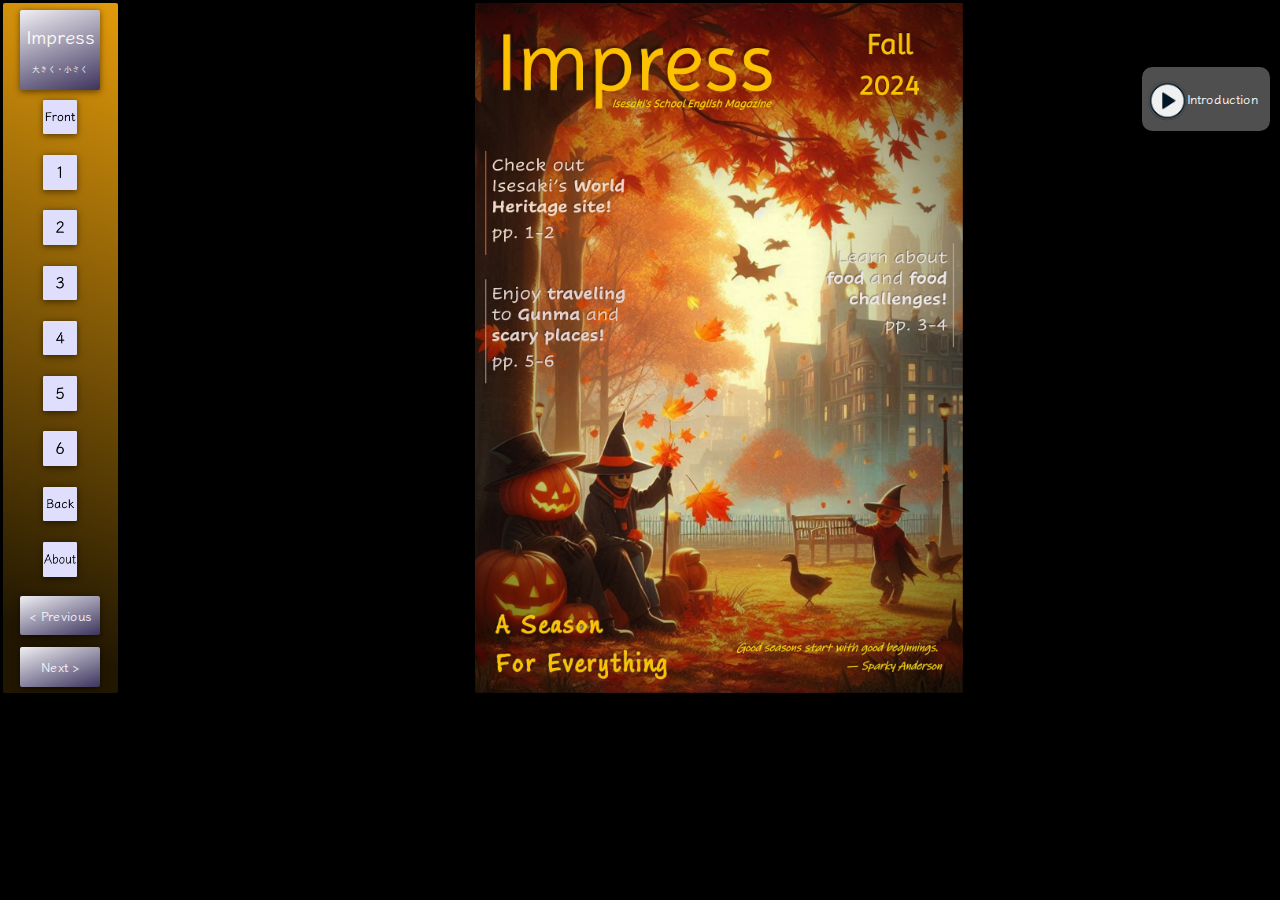
<file: index.html>
<!DOCTYPE html>
<html>
	<head>
		<meta charset="UTF-8" />

		<link href="style.css" rel="stylesheet" />
		<meta
			name="viewport"
			content="width=1920, height=1080, initial-scale=1.0, minimum-scale=1.0, maximum-scale=1.0, user-scalable=no"
		/>
		<title>Impress Magazine - Fall, 2024</title>
		<link rel="icon" type="image/x-icon" href="nav-images/logo.png" />
		<link id="favicon" rel="shortcut icon" href="nav-images/logo.png" />
		<script type="text/javascript" src="scripts.js"></script>
	</head>
	<body>
		<div id="viewport">
			<div id="container">
				<!-- Your website content goes here -->

				<div class="item sidebar sidebar-left">
					<div class="item header header-left">
						<form>
							<!-- <button class="menu-button clickable" type="submit" formaction="index.html" >
                        <h6>Impress<br>Magazine</h6>
                    </button> -->
							<button
								class="menu-button clickable"
								type="button"
								onclick="toggleFullScreen();"
							>
								<h5>
									Impress<small><br />大きく・小さく</small>
								</h5>
							</button>
						</form>
					</div>

					<div class="left-menu">
						<div class="left-menu-button">
							<a href="index.html" target="_self"
								><img
									class="left-menu-image clickable"
									src="nav-images/front.png"
									alt="Link to Front Cover"
							/></a>
						</div>
						<div class="left-menu-button">
							<a href="1.html" target="_self"
								><img
									class="left-menu-image clickable"
									src="nav-images/1.png"
									alt="Link to Page 1"
							/></a>
						</div>
						<div class="left-menu-button">
							<a href="1.html" target="_self"
								><img
									class="left-menu-image clickable"
									src="nav-images/2.png"
									alt="Link to Page 2"
							/></a>
						</div>
						<div class="left-menu-button">
							<a href="3.html" target="_self"
								><img
									class="left-menu-image clickable"
									src="nav-images/3.png"
									alt="Link to Page 3"
							/></a>
						</div>
						<div class="left-menu-button">
							<a href="3.html" target="_self"
								><img
									class="left-menu-image clickable"
									src="nav-images/4.png"
									alt="Link to Page 4"
							/></a>
						</div>
						<div class="left-menu-button">
							<a href="5.html" target="_self"
								><img
									class="left-menu-image clickable"
									src="nav-images/5.png"
									alt="Link to Page 5"
							/></a>
						</div>
						<div class="left-menu-button">
							<a href="5.html" target="_self"
								><img
									class="left-menu-image clickable"
									src="nav-images/6.png"
									alt="Link to Page 6"
							/></a>
						</div>
						<div class="left-menu-button">
							<a href="cover.html" target="_self"
								><img
									class="left-menu-image clickable"
									src="nav-images/back.png"
									alt="Link to Back Cover"
							/></a>
						</div>
						<div class="left-menu-button">
							<a href="about.html" target="_self"
								><img
									class="left-menu-image clickable"
									src="nav-images/about.png"
							/></a>
						</div>
					</div>
					<!-- Closing the left-menu div -->

					<div class="item footer footer-left-top">
						<form>
							<button
								class="menu-button-small clickable"
								type="submit"
								formaction="cover.html"
							>
								<h6>&lt; Previous</h6>
							</button>
						</form>
					</div>
					<div class="item footer footer-left-bottom">
						<form>
							<button
								class="menu-button-small clickable"
								type="submit"
								formaction="1.html"
							>
								<h6>Next &gt;</h6>
							</button>
						</form>
					</div>
				</div>
				<!-- Closing the sidebar div -->

				<div class="item gap-left"></div>

				<div
					class="item content-center"
					style="
						background-image: url('Web/page00.jpg');
						background-size: contain;
						background-position: center;
						background-repeat: no-repeat;
						background-color: #000000;
					"
				>
					<div class="left-content">
						<!-- Buttons for Intro Text -->

						<button
							class="center-items right-nav-buttons clickable"
							type="button"
							onClick="PlayAndShow('audio1-0', 'text1-0', 'play1-0')"
							style="position: absolute; top: 5vw; left: 89vw"
						>
							<img
								id="play1-0"
								class="audio-button-image clickable"
								src="nav-images/play-g79150a13d_1280.png"
							/>
							<h6 style="text-align: center">Introduction</h6>
						</button>

						<div class="items hidden-text" id="text1-0">
							<!-- Modal content -->
							<div class="modal-content">
								<div class="modal-header">
									<span
										class="close clickable"
										onClick="ResetPlayAndShow('audio1-0', 'text1-0', 'play1-0'), ResetPlayAndShow('audio1-0', 'text1-0', 'play1-0a')"
										>&times;</span
									>
									<span
										class="modal-play-left clickable"
										onClick="PlaySound('audio1-0', 'play1-0a')"
										><img
											id="play1-0a"
											class="audio-button-image clickable"
											src="nav-images/play-g79150a13d_1280.png"
									/></span>
								</div>

								<div class="modal-body">
									<h3>About This Issue</h3>
									<p
										style="
											font-size: 3.5vh;
											text-align: left;
											text-indent: 0.9vw;
											margin: 0.1vh;
											padding: 1vh;
										"
									>
										Hello, this is George, and thanks for reading this
										<i>Fall, 2024</i> issue of <i>Impress</i>.
									</p>
									<p
										style="
											font-size: 3.5vh;
											text-align: left;
											text-indent: 0.9vw;
											margin: 0.1vh;
											padding: 1vh;
										"
									>
										There are five stories in this issue. First is our adventure
										to the Tajima Yahei Sericulture Farm. There's a short
										Halloween game there that we hope you'll enjoy, too.
									</p>
									<p
										style="
											font-size: 3.5vh;
											text-align: left;
											text-indent: 0.9vw;
											margin: 0.1vh;
											padding: 1vh;
										"
									>
										Next, we have some stories about food. There's something
										about Thanksgiving and something about food challenges.
									</p>
									<p
										style="
											font-size: 3.5vh;
											text-align: left;
											text-indent: 0.9vw;
											margin: 0.1vh;
											padding: 1vh;
										"
									>
										Last, we have some stories about travel, and if you're
										interested, two scary places you can travel. In this app, we
										also include a special scary page for you, too. Can you find
										it?
									</p>
									<p
										style="
											font-size: 3.5vh;
											text-align: left;
											text-indent: 0.9vw;
											margin: 0.1vh;
											padding: 1vh;
										"
									>
										We hope you enjoy reading this issue, and we hope to hear
										what you think about it! We'd love to hear your comments and
										ideas for the next issue.
									</p>
								</div>
								<div class="modal-footer"></div>
							</div>
						</div>

						<!-- Audio for Intro Text -->

						<audio id="audio1-0" class="playondemand">
							<source src="./audio/audio0-1.mp3" type="audio/mp3" />
						</audio>
					</div>
				</div>
			</div>
		</div>
	</body>
</html>
</file>
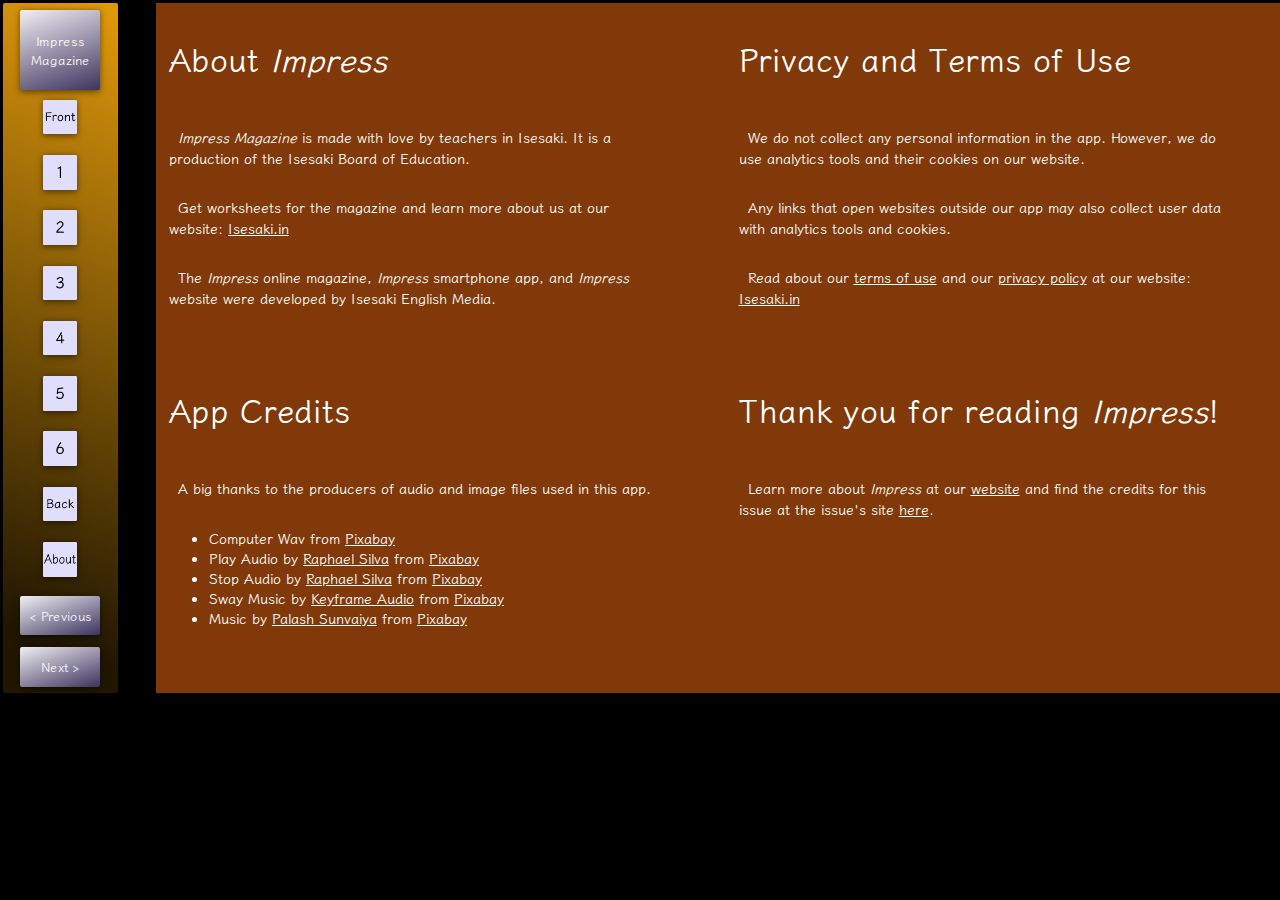
<file: about.html>
<!DOCTYPE html>
<html>
	<head>
		<meta charset="UTF-8" />

		<link href="style.css" rel="stylesheet" />
		<link href="style-about-blocks.css" rel="stylesheet" />
		<meta
			name="viewport"
			content="width=1920, height=1080, initial-scale=1.0, minimum-scale=1.0, maximum-scale=1.0, user-scalable=no"
		/>
		<title>Impress Magazine - Fall, 2024</title>
		<link rel="icon" type="image/x-icon" href="nav-images/logo.png" />
		<link id="favicon" rel="shortcut icon" href="nav-images/logo.png" />
		<script type="text/javascript" src="scripts.js"></script>
	</head>
	<body>
		<div id="container">
			<!-- Your website content goes here -->

            <div class="item sidebar sidebar-left">
                <div class="item header header-left">
                    <form>
                        <button
                            class="menu-button clickable"
                            type="submit"
                            formaction="../index.html"
                        >
                            <h6>Impress<br />Magazine</h6>
                        </button>
                    </form>
                </div>

				<div class="left-menu">
					<div class="left-menu-button">
						<a href="index.html" target="_self"
							><img
								class="left-menu-image clickable"
								src="nav-images/front.png"
								alt="Link to Front Cover"
						/></a>
					</div>
					<div class="left-menu-button">
						<a href="1.html" target="_self"
							><img
								class="left-menu-image clickable"
								src="nav-images/1.png"
								alt="Link to Page 1"
						/></a>
					</div>
					<div class="left-menu-button">
						<a href="1.html" target="_self"
							><img
								class="left-menu-image clickable"
								src="nav-images/2.png"
								alt="Link to Page 2"
						/></a>
					</div>
					<div class="left-menu-button">
						<a href="3.html" target="_self"
							><img
								class="left-menu-image clickable"
								src="nav-images/3.png"
								alt="Link to Page 3"
						/></a>
					</div>
					<div class="left-menu-button">
						<a href="3.html" target="_self"
							><img
								class="left-menu-image clickable"
								src="nav-images/4.png"
								alt="Link to Page 4"
						/></a>
					</div>
					<div class="left-menu-button">
						<a href="5.html" target="_self"
							><img
								class="left-menu-image clickable"
								src="nav-images/5.png"
								alt="Link to Page 5"
						/></a>
					</div>
					<div class="left-menu-button">
						<a href="5.html" target="_self"
							><img
								class="left-menu-image clickable"
								src="nav-images/6.png"
								alt="Link to Page 6"
						/></a>
					</div>
					<div class="left-menu-button">
						<a href="cover.html" target="_self"
							><img
								class="left-menu-image clickable"
								src="nav-images/back.png"
								alt="Link to Back Cover"
						/></a>
					</div>
					<div class="left-menu-button">
						<a href="about.html" target="_self"
							><img
								class="left-menu-image clickable"
								src="nav-images/about.png"
						/></a>
					</div>
				</div>
				<!-- Closing the left-menu div -->

				<div class="item footer footer-left-top">
					<form>
						<button
							class="menu-button-small clickable"
							type="submit"
							formaction="cover.html"
						>
							<h6>&lt; Previous</h6>
						</button>
					</form>
				</div>
				<div class="item footer footer-left-bottom">
					<form>
						<button
							class="menu-button-small clickable"
							type="submit"
							formaction="index.html"
						>
							<h6>Next &gt;</h6>
						</button>
					</form>
				</div>
			</div>
			<!-- Closing the sidebar div -->

			<div class="item gap-left"></div>

			<div
				class="item content-center"
				style="background-image: none; background-color: #813909"
			>
				<div class="left-content">
					<div class="about-grid-container">
						<div class="about-grid-item">
							<h3>About <i>Impress</i></h3>
							<p class="credit-text">
								<i>Impress Magazine</i> is made with love by teachers in
								Isesaki. It is a production of the Isesaki Board of Education.
							</p>
							<p class="credit-text">
								Get worksheets for the magazine and learn more about us at our
								website:
								<a
									href="https://in.isesaki.in/"
									class="credit-text"
									target="_blank"
									>Isesaki.in</a
								>
							</p>
							<p class="credit-text">
								The <i>Impress</i> online magazine, <i>Impress</i> smartphone
								app, and <i>Impress</i> website were developed by Isesaki
								English Media.
							</p>
						</div>
						<div class="about-grid-item">
							<h3>Privacy and Terms of Use</h3>

							<p class="credit-text">
								We do not collect any personal information in the app. However,
								we do use analytics tools and their cookies on our website.
							</p>
							<p class="credit-text">
								Any links that open websites outside our app may also collect
								user data with analytics tools and cookies.
							</p>
							<p class="credit-text">
								Read about our
								<a
									href="https://www.isesaki.in/terms-and-privacy/1/"
									class="credit-text"
									target="_blank"
									>terms of use</a
								>
								and our
								<a
									href="https://www.isesaki.in/terms-and-privacy/2/"
									class="credit-text"
									target="_blank"
									>privacy policy</a
								>
								at our website:
								<a
									href="https://in.isesaki.in/"
									class="credit-text"
									target="_blank"
									>Isesaki.in</a
								>
							</p>
						</div>

						<div class="about-grid-item">
							<h3>App Credits</h3>
							<p class="credit-text">
								A big thanks to the producers of audio and image files used in
								this app.
							</p>
							<ul>
								<li>
									Computer Wav from
									<a
										href="https://pixabay.com/sound-effects/?utm_source=link-attribution&utm_medium=referral&utm_campaign=music&utm_content=14702"
										class="credit-text"
										target="_blank"
										>Pixabay</a
									>
								</li>
								<li>
									Play Audio by
									<a
										href="https://pixabay.com/users/raphaelsilva-4702998/?utm_source=link-attribution&utm_medium=referral&utm_campaign=image&utm_content=2935460"
										class="credit-text"
										target="_blank"
										>Raphael Silva</a
									>
									from
									<a
										href="https://pixabay.com//?utm_source=link-attribution&utm_medium=referral&utm_campaign=image&utm_content=2935460"
										class="credit-text"
										target="_blank"
										>Pixabay</a
									>
								</li>
								<li>
									Stop Audio by
									<a
										href="https://pixabay.com/users/raphaelsilva-4702998/?utm_source=link-attribution&utm_medium=referral&utm_campaign=image&utm_content=2935470"
										class="credit-text"
										target="_blank"
										>Raphael Silva</a
									>
									from
									<a
										href="https://pixabay.com//?utm_source=link-attribution&utm_medium=referral&utm_campaign=image&utm_content=2935470"
										class="credit-text"
										target="_blank"
										>Pixabay</a
									>
								</li>
								<li>
									Sway Music by
									<a
										href="https://pixabay.com/users/keyframe_audio-32058364/?utm_source=link-attribution&utm_medium=referral&utm_campaign=music&utm_content=134991"
										class="credit-text"
										target="_blank"
										>Keyframe Audio</a
									>
									from
									<a
										href="https://pixabay.com//?utm_source=link-attribution&utm_medium=referral&utm_campaign=music&utm_content=134991"
										class="credit-text"
										target="_blank"
										>Pixabay</a
									>
								</li>
								<li>
									Music by
									<a
										href="https://pixabay.com/users/p4lash-24520502/?utm_source=link-attribution&utm_medium=referral&utm_campaign=music&utm_content=144238"
										class="credit-text"
										target="_blank"
										>Palash Sunvaiya</a
									>
									from
									<a
										href="https://pixabay.com//?utm_source=link-attribution&utm_medium=referral&utm_campaign=music&utm_content=144238"
										class="credit-text"
										target="_blank"
										>Pixabay</a
									>
								</li>
							</ul>
						</div>
						<div class="about-grid-item">
							<h3>Thank you for reading <i>Impress</i>!</h3>
							<p class="credit-text">
								Learn more about <i>Impress</i> at our
								<a
									href="https://in.isesaki.in/"
									target="_blank"
									class="credit-text"
									>website</a
								>
								and find the credits for this issue at the issue's site
								<a
									href="https://sites.google.com/isesaki-school.ed.jp/impress-fall-2024"
									target="_blank"
									class="credit-text"
									>here</a
								>.
							</p>
						</div>
					</div>
				</div>
			</div>
		</div>
	</body>
</html>
</file>
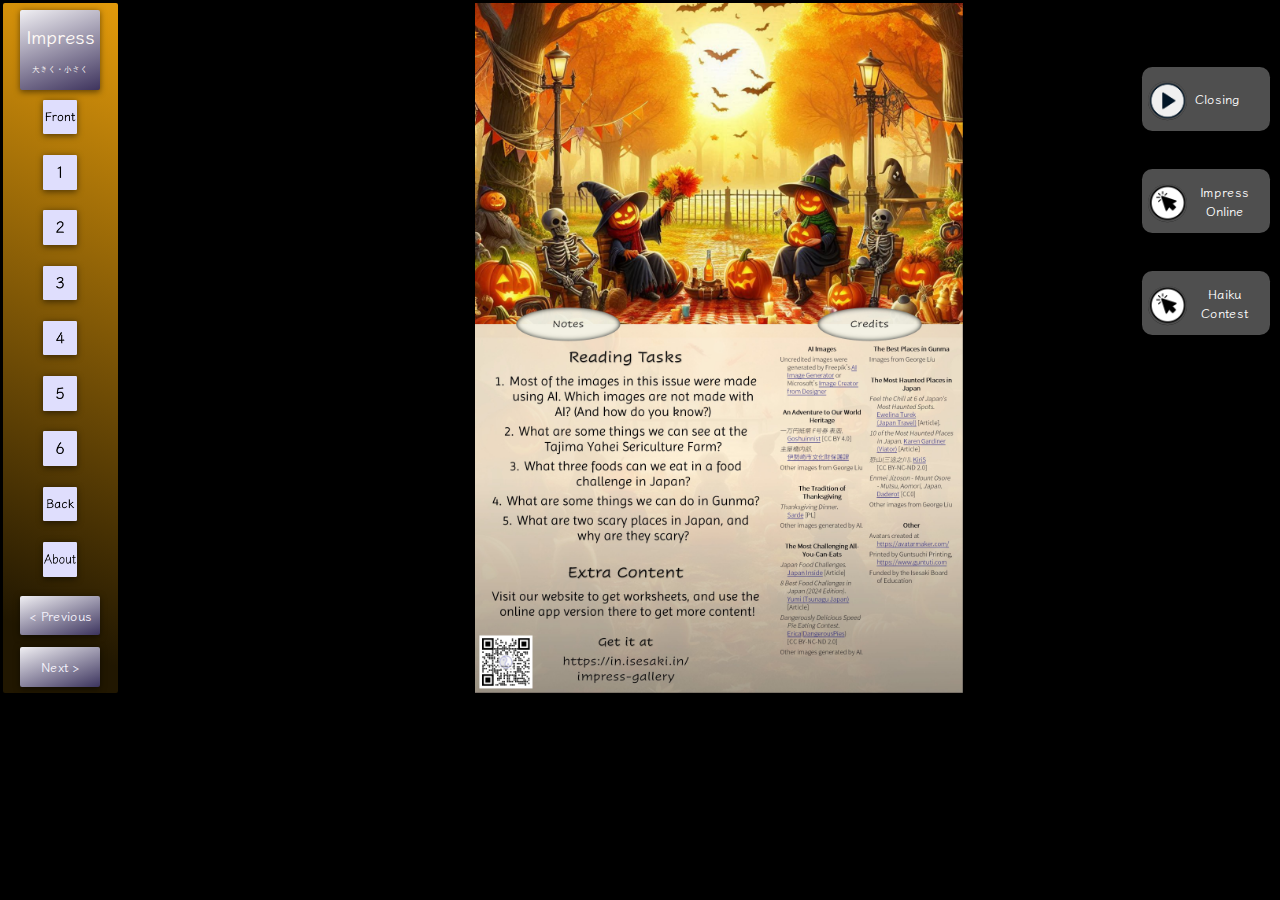
<file: cover.html>
<!DOCTYPE html>
<html>
	<head>
		<meta charset="UTF-8" />

		<link href="style.css" rel="stylesheet" />
		<meta
			name="viewport"
			content="width=1920, height=1080, initial-scale=1.0, minimum-scale=1.0, maximum-scale=1.0, user-scalable=no"
		/>
		<title>Impress Magazine - Fall, 2024</title>
		<link rel="icon" type="image/x-icon" href="nav-images/logo.png" />
		<link id="favicon" rel="shortcut icon" href="nav-images/logo.png" />
		<script type="text/javascript" src="scripts.js"></script>
	</head>
	<body>
		<div id="viewport">
			<div id="container">
				<!-- Your website content goes here -->

				<div class="item sidebar sidebar-left">
					<div class="item header header-left">
						<form>
							<!-- <button class="menu-button clickable" type="submit" formaction="index.html" >
                <h6>Impress<br>Magazine</h6>
            </button> -->
							<button
								class="menu-button clickable"
								type="button"
								onclick="toggleFullScreen();"
							>
								<h5>
									Impress<small><br />大きく・小さく</small>
								</h5>
							</button>
						</form>
					</div>

					<div class="left-menu">
						<div class="left-menu-button">
							<a href="index.html" target="_self"
								><img
									class="left-menu-image clickable"
									src="nav-images/front.png"
									alt="Link to Front Cover"
							/></a>
						</div>
						<div class="left-menu-button">
							<a href="1.html" target="_self"
								><img
									class="left-menu-image clickable"
									src="nav-images/1.png"
									alt="Link to Page 1"
							/></a>
						</div>
						<div class="left-menu-button">
							<a href="1.html" target="_self"
								><img
									class="left-menu-image clickable"
									src="nav-images/2.png"
									alt="Link to Page 2"
							/></a>
						</div>
						<div class="left-menu-button">
							<a href="3.html" target="_self"
								><img
									class="left-menu-image clickable"
									src="nav-images/3.png"
									alt="Link to Page 3"
							/></a>
						</div>
						<div class="left-menu-button">
							<a href="3.html" target="_self"
								><img
									class="left-menu-image clickable"
									src="nav-images/4.png"
									alt="Link to Page 4"
							/></a>
						</div>
						<div class="left-menu-button">
							<a href="5.html" target="_self"
								><img
									class="left-menu-image clickable"
									src="nav-images/5.png"
									alt="Link to Page 5"
							/></a>
						</div>
						<div class="left-menu-button">
							<a href="5.html" target="_self"
								><img
									class="left-menu-image clickable"
									src="nav-images/6.png"
									alt="Link to Page 6"
							/></a>
						</div>
						<div class="left-menu-button">
							<a href="cover.html" target="_self"
								><img
									class="left-menu-image clickable"
									src="nav-images/back.png"
									alt="Link to Back Cover"
							/></a>
						</div>
						<div class="left-menu-button">
							<a href="about.html" target="_self"
								><img
									class="left-menu-image clickable"
									src="nav-images/about.png"
							/></a>
						</div>
					</div>
					<!-- Closing the left-menu div -->

					<div class="item footer footer-left-top">
						<form>
							<button
								class="menu-button-small clickable"
								type="submit"
								formaction="5.html"
							>
								<h6>&lt; Previous</h6>
							</button>
						</form>
					</div>
					<div class="item footer footer-left-bottom">
						<form>
							<button
								class="menu-button-small clickable"
								type="submit"
								formaction="index.html"
							>
								<h6>Next &gt;</h6>
							</button>
						</form>
					</div>
				</div>
				<!-- Closing the sidebar div -->

				<div class="item gap-left"></div>

				<div
					class="item content-center"
					style="
						background-image: url('Web/page07.jpg');
						background-size: contain;
						background-position: center;
						background-attachment: local;
						background-repeat: no-repeat;
						background-color: #000000;
					"
				>
					<div class="center-items">
						<!-- Buttons -->

						<button
							class="center-items right-nav-buttons clickable"
							type="button"
							onClick="PlayAndShow('audio1-0', 'text1-0', 'play1-0')"
							style="position: absolute; top: 5vw; left: 89vw"
						>
							<img
								id="play1-0"
								class="audio-button-image clickable"
								src="nav-images/play-g79150a13d_1280.png"
							/>
							<h6>&nbsp;&nbsp;Closing</h6>
						</button>

						<form
							action="https://sites.google.com/isesaki-school.ed.jp/impress-fall-2024"
							method="get"
							target="_blank"
						>
							<button
								class="center-items right-nav-buttons clickable"
								type="submit"
								style="position: absolute; top: 13vw; left: 89vw"
							>
								<img
									id="play1-2"
									class="audio-button-image clickable"
									src="nav-images/link.png"
								/>
								<h6>Impress Online</h6>
							</button>
						</form>

						<form
						action="https://sites.google.com/isesaki-school.ed.jp/impress-contests"
						method="get"
						target="_blank"
					>
						<button
							class="center-items right-nav-buttons clickable"
							type="submit"
							style="position: absolute; top: 21vw; left: 89vw"
						>
							<img
								id="play1-3"
								class="audio-button-image clickable"
								src="nav-images/link.png"
							/>
							<h6>Haiku Contest</h6>
						</button>
					</form>

						<!-- Closing Text -->

						<div class="items hidden-text" id="text1-0">
							<!-- Modal content -->
							<div class="modal-content">
								<div class="modal-header">
									<span
										class="close clickable"
										onClick="ResetPlayAndShow('audio1-0', 'text1-0', 'play1-0'), ResetPlayAndShow('audio1-0', 'text1-0', 'play1-0a')"
										>&times;</span
									>
									<span
										class="modal-play clickable"
										onClick="PlaySound('audio1-0', 'play1-0a')"
										><img
											id="play1-0a"
											class="audio-button-image clickable"
											src="nav-images/play-g79150a13d_1280.png"
									/></span>
								</div>

								<div class="modal-body">
									<h3>Closing</h3>
									<p
										style="
											font-size: 4vh;
											text-align: left;
											text-indent: 0.9vw;
											margin: 0.1vh;
											line-height: 2;
										"
									>
										That's it for this issue of <i>Impress</i>. Thanks as always
										for your support and ideas. If you have any ideas for the
										next issue of Impress, go to our website and send them in!
										We're always glad to hear from you.
									</p>
									<p
										style="
											font-size: 4vh;
											text-align: left;
											text-indent: 0.9vw;
											margin: 0.1vh;

											line-height: 2;
										"
									>
										<br />
										P.S.: Visit our website to get even more content! And don't
										forget to talk to your friends and teachers about
										<i>Impress</i>!
										<br /><br />

										P.S.S.: Don't forget about our Haiku Contest! Enter and you might win some <i>Kuwamaru</i> goods!
									</p>
								</div>
								<div class="modal-footer"></div>
							</div>
						</div>

						<!-- Audio for Intro Text -->

						<audio id="audio1-0" class="playondemand">
							<source src="./audio/audio7-0.mp3" type="audio/mp3" />
						</audio>
					</div>
				</div>
			</div>
		</div>
	</body>
</html>
</file>
<file: style.css>
/* Paste the @import rule for the Google Font here */
@import url("https://fonts.googleapis.com/css2?family=Klee+One&family=Noto+Sans+JP:wght@100&display=swap");

@font-face {
	font-family: "Klee One"; /* This is the name you'll use to refer to the font */
	src: url("font/kleeone_regular.ttf") format("truetype"); /* Adjust the path and format as needed */
}

@font-face {
    font-family: 'Noto Sans JP';
    src: url('font/NotoSansJP-VariableFont_wght.ttf') format('truetype'); /* Adjust the path as needed */
    font-weight: 100; /* Specify that this is the Thin style */
    font-style: normal; /* Specify the normal style */
}


/* Media query for landscape orientation */
@media screen and (orientation: landscape) {
	#container {
		width: 100vw;
		max-width: 177.77vh;
		/*max-width: 1920px;*/
		height: 56.25vw; /* 1080p aspect ratio: 1080 / 1920 * 100 = 56.25 */
		/*max-height: 1080px;*/
	}
}
/* Apply these styles when the screen width is less than the height (portrait mode) */
@media screen and (orientation: portrait) {
	body {
		display: none;
	}
}

/* Media query to adjust styles for smaller screens */
@media screen and (max-width: 768px) {
	#content {
		height: 100%; /* Adjust the aspect ratio for smaller screens */
		max-height: 720px; /* Adjust the maximum height for smaller screens */
	}
}

* {
	box-sizing: border-box;
}

body,
html {
	margin: 0;
	padding: 0;
	overflow: hidden;
	background-color: #000000; /* Set your desired background color here */
	display: flex;
	justify-content: center;
	align-items: center;
	height: 100%;

	font-family: "Klee One", cursive;
}

#container {
	position: absolute;
	top: 0;
	right: 0;
	bottom: 0;
	left: 0;
	width: 100vw;
	height: 56.25vw; /* 1080p aspect ratio: 1080 / 1920 * 100 = 56.25 */
	max-height: 100vh; /* Set maximum height to avoid overflowing the viewport */
	max-width: 100%; /* Prevent the container from exceeding the viewport width */
	padding-bottom: 56.25%; /* 9/16 * 100% = 56.25% for a 16:9 aspect ratio */

	/*max-width: 100vw;*/
	margin: 0.2vw;
	overflow: hidden;

	/* Add your website content styles here */
	background-color: #000000;

	display: grid;
	grid-template-columns: 9vw 3vw 88vw;

	grid-gap: 0vw;
	grid-template-areas: "sidebar-left gap-left content-center";

	.gap-left {
		grid-area: gap-left;
		height: 100%;
		background-color: #000000;
		z-index: 0;
	}

	.sidebar-left {
		grid-area: sidebar-left;
		display: flex;
		height: 100%;
		align-items: center;
		justify-content: center;
		flex-direction: column;
		z-index: 2;
		border-radius: 0.15vw;
		box-shadow: 0 0.1vw 0.2vw rgba(0, 0, 0, 0.836),
			0 0.6vw 0.6vw rgba(0, 0, 0, 0.23);
		box-shadow: 0vw 0.01vw 0.05vw rgba(0, 0, 0, 0.5);
	}

	.content-center {
		grid-area: content-center;
		padding: 0;
		margin: 0;
		height: 100%;
		width: 100%;
		grid-gap: 0vw;
		border: 0vw;
		z-index: 3;
		/*background-image: url('./Web/page01.jpg');
        background-size: contain; 
        background-position: center; 
        background-repeat: no-repeat;*/
	}
}

/* Add your additional styles with relative units */
p {
	font-size: 2vw; /* Example: set the font size relative to the viewport width */
	line-height: 1.5;
}

.small-text {
	font-size: 1.7vw;
	text-align: left;
}

h1 {
	font-size: 3vw; /* Example: set the font size relative to the viewport width */
	font-weight: bold;
}

h2 {
	font-size: 2.7vw;
	font-weight: bold;
}

h3 {
	font-size: 2.5vw;
	font-weight: bold;
}

h4 {
	font-size: 2vw;
	font-weight: bold;
}

h5 {
	font-size: 1.5vw;
	font-weight: bold;
}

h6 {
	font-size: 1vw;
	font-weight: bold;
}

small {
	font-size: 0.6vw;
}

.item {
	background-color: #000000;
	/* background-image: linear-gradient(130deg, #f4f3f7 0%, #1EAAFC 85%, #3EDFD7 100%); */
	/* background-image: linear-gradient(130deg, #bcb8c4 0%, #9da5c9 55%, #bcb8c4 100%); */
	box-shadow: none;
	color: #ffffff;
	border-radius: 0vw;
	border: 0vw solid #171717;

	display: inline-grid;
	justify-content: center;
	align-items: center;
	font-size: 1.1vw;
	font-weight: bold;
}

.header {
	background-color: #f1faff;
	background-image: linear-gradient(160deg, #eeedf1 0%, #3c1000 127%);
	box-shadow: 0 0.1vw 0.2vw rgba(0, 0, 0, 0.836),
		0 0.6vw 0.6vw rgba(0, 0, 0, 0.23);
	box-shadow: 0vw 0.01vw 0.05vw rgba(0, 0, 0, 0.5);
	border: 0vw;
	text-align: center;
	border-radius: 0.15vw;
	margin: 0.1vw;

	align-items: center;
	justify-content: center;
}

.footer {
	background-color: #f1faff;
	background-image: linear-gradient(160deg, #eeedf1 0%, #3c1000 127%);
	box-shadow: 0 0.1vw 0.2vw rgba(0, 0, 0, 0.836),
		0 0.6vw 0.6vw rgba(0, 0, 0, 0.23);
	box-shadow: 0vw 0.01vw 0.05vw rgba(0, 0, 0, 0.5);
	border: 0vw;
	text-align: center;
	border-radius: 0.15vw;
	margin: 0.1vw;

	align-items: center;
	justify-content: center;
}

.sidebar {
	/* Sidebar Gradient Coloring */
	background-image: linear-gradient(203deg, #e29a0b 0%, #211701 90%);
	box-shadow: 0 0.1vw 0.2vw rgba(0, 0, 0, 0.836),
		0 0.06vw 0.06vw rgba(0, 0, 0, 0.23);
	padding: 0.1vw;
}

.menu-button {
	height: 6.2vw;
	width: 6.2vw;

	background-image: linear-gradient(160deg, #f0eff3 0%, #0e0135 127%);
	border-radius: 0.1vw;
	box-shadow: 0vw 0.1vw 0.5vw rgba(0, 0, 0, 0.5);
	border: 0vw;
	color: #fffaf6;
	border-radius: 0.15vw;

	font-family: "Klee One", cursive;

	object-fit: contain;

	display: inline-flex;
	justify-content: center; /* center the content horizontally */
	align-items: center; /* center the content vertically */
}

.menu-button:hover {
	background-color: rgba(16, 3, 73, 0.884);
	transition: background-color 0.2s;
	height: 7vw;
	width: 7vw;
}

.menu-button-small {
	height: 3.1vw;
	width: 6.2vw;

	background-image: linear-gradient(160deg, #f0eff3 0%, #0b0135 127%);
	border-radius: 0.1vw;
	box-shadow: 0vw 0.1vw 0.5vw rgba(0, 0, 0, 0.5);
	border: 0vw;
	color: #f8f6ff;

	border-radius: 0.15vw;

	font-family: "Klee One", cursive;

	object-fit: contain;

	display: inline-flex;
	justify-content: center; /* center the content horizontally */
	align-items: center; /* center the content vertically */
}

.menu-button-small:hover {
	background-color: rgba(28, 6, 124, 0.884);
	transition: background-color 0.2s;
	height: 4vw;
	width: 7vw;
}

.audio-button-image {
	border-radius: 5vw;
	box-shadow: 0vw 0.01vw 0.05vw rgba(0, 0, 0, 0.5);
	max-height: 3vw;
	max-width: 3vw;
	object-fit: contain;
}

.audio-button-image:hover {
	background-color: rgba(173, 196, 255, 0.884);
	transition: background-color 0.2s;
	max-height: 3.3vw;
	max-width: 3.3vw;
}

.audio-button-image-small {
	border-radius: 3vw;
	box-shadow: 0vw 0.01vw 0.05vw rgba(0, 0, 0, 0.5);
	max-height: 1.5vw;
	max-width: 1.5vw;
	object-fit: contain;
}

.audio-button-image-small:hover {
	background-color: rgba(181, 173, 255, 0.884);
	transition: background-color 0.2s;
	max-height: 2vw;
	max-width: 2vw;
}

a.button {
	-webkit-appearance: button;
	-moz-appearance: button;
	appearance: button;

	text-decoration: none;
	color: initial;
}

.qr-button-image {
	border-radius: 0vw;
	box-shadow: 0vw 0.01vw 0.05vw rgba(0, 0, 0, 0.5);
	max-height: 5.7vw;
	max-width: 5.7vw;
	object-fit: contain;
}

.qr-button-image:hover {
	background-color: rgba(189, 173, 255, 0.884);
	transition: background-color 0.2s;
	max-height: 5.8vw;
	max-width: 5.8vw;
}

.qr-button-image-large {
	border-radius: 0vw;
	box-shadow: 0vw 0.01vw 0.05vw rgba(0, 0, 0, 0.5);
	max-height: 10.5vw;
	max-width: 10.5vw;
	object-fit: contain;
}

.qr-button-image-large:hover {
	background-color: rgba(184, 173, 255, 0.884);
	transition: background-color 0.2s;
	max-height: 10.7vw;
	max-width: 10.7vw;
}

.center-items {
	display: flex;
	justify-content: left;
	align-items: center;
	background-color: rgba(255, 255, 255, 0.051);
	border: none;

	color: white;
	font-family: "Klee One";
	border: #eeedf1;
	border-radius: 0.1vw;
	border-radius: 0.8vw;
	padding: 0.5vw;
}

.right-nav-buttons {
	height: 5vw;
	width: 10vw;
	justify-content: left;

	background-color: rgba(255, 255, 255, 0.308);
	box-shadow: 0vw 0.01vw 0.05vw rgba(0, 0, 0, 0.5);
}

.hidden-fill-image {
	opacity: 0;
	height: inherit;
	width: inherit;
	padding: 0;
	margin: 0;
	object-fit: fill;
	display: block;
	border: 0vw;
	border-radius: 0vw;
}

.row > .column {
	padding: 0 0.8vw;
}

.row:after {
	content: "";
	display: table;
	clear: both;
}

.column {
	float: left;
	width: 25%;
}

.header-left {
	height: 6vw;
	width: 6vw;
	z-index: 3;
	margin: 0.5vw;
	background: none;
}

.left-menu {
	display: flex;
	align-items: center;
	justify-content: space-between;
	flex-direction: column;
	grid-gap: 0.5vw;
	padding: 0vw;
	margin: 0.5vw;
	margin-bottom: 1vw;
	height: 37.25vw;
}

.footer-left-top {
	height: 3vw;
	width: 6vw;
	z-index: 4;
	margin: 0.5vw;
	background: none;
}
.footer-left-bottom {
	height: 3vw;
	width: 6vw;
	z-index: 4;
	margin: 0.5vw;
	background: none;
}

.left-menu-button {
	display: flex;
	align-items: center;
	justify-content: center;
	flex-direction: column;
}

.left-menu-image {
	border-radius: 0.1vw;
	box-shadow: 0vw 0.1vw 0.5vw rgba(0, 0, 0, 0.5);
	height: 2.7vw;
	width: 2.7vw;
	background-color: #dfdefd;
	object-fit: contain;
}

.left-menu-image:hover {
	background-color: rgba(173, 178, 255, 0.884);
	transition: background-color 0.2s;
	height: 3.5vw;
	width: 3.5vw;
}

.left-content {
	padding: 0;
	margin: 0;
	height: inherit;
	width: inherit;
	border: 0vw;
}

.left-content-image {
	height: inherit;
	width: inherit;
	padding: 0;
	margin: 0;
	border: 0vw;
	object-fit: contain;
	display: block;
}

.credit-text {
	font-size: 1.1vw;
	color: white;
	text-indent: 1vh;

}
.credit-text-small {
	font-size: 1vh;
	color: white;
	font-family: "Noto Sans JP";
	margin-left: 0.3vh;
	text-indent: -0.3vh;
	line-height: 1.2;
	
}

/*
.hidden-text {
    box-shadow: -.20vw 0vw .2vw rgba(0, 0, 0, 0.19), 0 .06vw .20vw rgba(0, 0, 0, 0.23);
    background-color: #FFFFFF;
    color: black;
    padding-left: 2vw;
    padding-right: 2vw;
    margin: 1vw;
    box-shadow: -.20vw 0vw .2vw rgba(0, 0, 0, 0.19), 0 .06vw .20vw rgba(0, 0, 0, 0.23);
    border-radius: 1.5vw;
    position: absolute;
    top: 20%;
    bottom: 15%;
    left: 25%;
    right: 15%;
    z-index: 1;
    text-align: center;
    justify-content:center;
    vertical-align: middle;
    display: none;

}*/

.content-left-hidden {
	background-color: transparent;
	background-image: linear-gradient(
		130deg,
		#f4f3f7 0%,
		#1eaafc 85%,
		#3edfd7 100%
	);
	opacity: 0;
	box-shadow: -0.2vw 0vw 0.2vw rgba(0, 0, 0, 0.19),
		0 0.06vw 0.2vw rgba(0, 0, 0, 0.23);
}

/* The Modal (background) */
.hidden-text {
	display: none; /* Hidden by default */
	position: fixed; /* Stay in place */
	z-index: 1; /* Sit on top */
	padding-top: 0%; /* Location of the box */
	left: 0;
	top: 0;
	width: 100%; /* Full width */
	height: 100%; /* Full height */
	overflow: auto; /* Enable scroll if needed */
	background-color: rgb(0, 0, 0); /* Fallback color */
	background-color: rgba(0, 0, 0, 0.9); /* Black w/ opacity */
	color: white;
	text-align: center;
	justify-content: center;
	vertical-align: middle;
	z-index: 100;
}

/* Modal Content */
.modal-content {
	position: relative;
	background-color: rgb(255, 255, 255);
	color: rgb(0, 0, 0);
	margin: auto;
	padding: 1vw;
	border: 0px solid #888;
	width: 80%;
	box-shadow: 0 4px 8px 0 rgba(0, 0, 0, 0.2), 0 6px 20px 0 rgba(0, 0, 0, 0.19);
	-webkit-animation-name: animatetop;
	-webkit-animation-duration: 0.4s;
	animation-name: animatetop;
	animation-duration: 0.15s;
}

/* Add Animation */
@-webkit-keyframes animatetop {
	from {
		top: -300px;
		opacity: 0;
	}
	to {
		top: 0;
		opacity: 1;
	}
}

@keyframes animatetop {
	from {
		top: -300px;
		opacity: 0;
	}
	to {
		top: 0;
		opacity: 1;
	}
}

/* The Close Button */
.close {
	color: rgb(122, 31, 12);
	position: absolute;
	top: 0px;
	right: 2vw;
	font-size: 3vw;
	font-weight: bold;
}

.close:hover,
.close:focus {
	color: #a52d08;
	text-decoration: none;
	cursor: pointer;
}

.modal-header {
	padding: 2px 16px;
	background-color: #000000;
	color: white;
}

.modal-body {
	padding: 2px 16px;
	height: 90vh;
}

.modal-footer {
	padding: 2px 16px;
	background-color: #000000;
	color: white;
}

/* The Play Button for Modal Content */
.modal-play {
	color: rgb(122, 31, 12);
	position: absolute;
	top: 1.7vh;
	left: 60.5vw;
	font-size: 3vw;
	font-weight: bold;
	/*z-index: 999;*/
}

.modal-play:hover,
.modal-play:focus {
	color: #a52d08;
	text-decoration: none;
	cursor: pointer;
}

/* The Play Button for Modal Content */
.modal-play-left {
	color: rgb(122, 31, 12);
	position: absolute;
	top: 1.7vh;
	left: 2vw;
	font-size: 3vw;
	font-weight: bold;
	/*z-index: 999;*/
}

.modal-play-left:hover,
.modal-play-left:focus {
	color: #a52d08;
	text-decoration: none;
	cursor: pointer;
}


.mySlides {
	display: none;
}

.cursor {
	cursor: pointer;
}

/* Next & previous buttons */
.prev,
.next {
	cursor: pointer;
	position: absolute;
	top: 50%;
	width: auto;
	padding: 16px;
	margin-top: -50px;
	color: white;
	font-weight: bold;
	font-size: 20px;
	transition: 0.6s ease;
	border-radius: 0 3px 3px 0;
	user-select: none;
	-webkit-user-select: none;
}

/* Position the "next button" to the right */
.next {
	right: 0;
	border-radius: 3px 0 0 3px;
}

/* On hover, add a black background color with a little bit see-through */
.prev:hover,
.next:hover {
	background-color: rgba(0, 0, 0, 0.8);
}

/* Number text (1/3 etc) */
.numbertext {
	color: #f2f2f2;
	font-size: 12px;
	padding: 8px 12px;
	position: absolute;
	top: 0;
}

img {
	margin-bottom: -4px;
}

.caption-container {
	text-align: center;
	background-color: black;
	padding: 2px 16px;
	color: white;
}

.demo {
	opacity: 0.6;
}

.active,
.demo:hover {
	opacity: 1;
}

img.hover-shadow {
	transition: 0.3s;
}

.hover-shadow:hover {
	box-shadow: 0 4px 8px 0 rgba(0, 0, 0, 0.2), 0 6px 20px 0 rgba(0, 0, 0, 0.19);
}

.clickable {
	cursor: pointer;
}
</file>
<file: style-about-blocks.css>
.about-grid-container {
    display: grid;
    grid-template-columns: repeat(2, 1fr); /* Two columns */
    grid-template-rows: repeat(2, 1fr); /* Two rows */
    gap: 1vw; /* Adjust the gap between blocks */
    width: 100%; /* Adjust width as needed */
    height: 100%; /* Adjust height as needed */
}

.about-grid-item {
    background-color: #000000, 0; /* Background color for blocks */
    border: 0px solid #ccc; /* Border around blocks */
    display: flex;

    align-items: center;
    box-sizing: border-box; /* Include padding and border in the element's total width and height */
    overflow: auto; /* Handle overflow of text */
    display: flex;
    flex-direction: column; /* Stack elements vertically */
    align-items: flex-start; /* Align text to the start of the block */
    padding-left: 1vw;

    justify-content: flex-start; /* Align text to the top of the block */
    align-items: flex-start; /* Align text to the start of the block */
    margin-right: 4vw;
    

}
</file>
